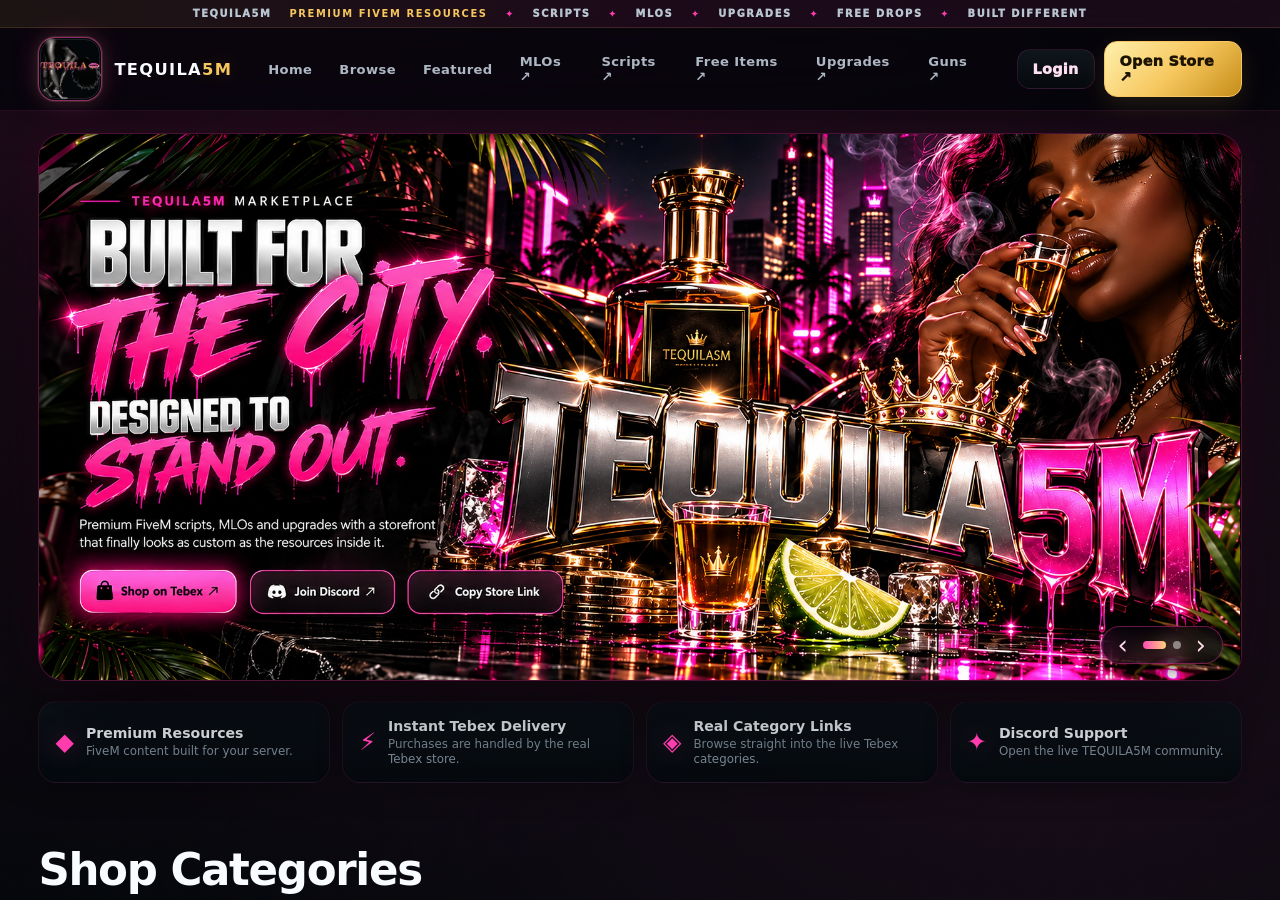
<file: index.html>
<!DOCTYPE html>
<html lang="en">
<head>
<meta charset="UTF-8">
<meta name="viewport" content="width=device-width,initial-scale=1.0,viewport-fit=cover">
<meta name="theme-color" content="#030507">
<title>TEQUILA5M | Premium FiveM Resources</title>
<style>
html,body{margin:0;width:100%;height:100%;overflow:hidden;background:#030507}
#tequilaSite{display:block;width:100%;height:100dvh;border:0;background:#030507}
</style>
</head>
<body>
<iframe id="tequilaSite" src="home.html?v=20261017-original-master" title="TEQUILA5M storefront"></iframe>
<script>
(() => {
  const frame = document.getElementById('tequilaSite');
  const drops = [
    {label:"MULTICHARACTER",title:"Tequila FiveM Multicharacter",video:'rAc7doNLnww',packages:[{label:'View Package',id:'7729280'}]},
    {label:"WHITE WIDOW",title:"White Widow — 2 Locations MLO",video:'b2zPZnqZXOM',packages:[{label:'View Package',id:'7108243'}]},
    {label:"BARBERSHOP",title:"Next Level Barbershop — MLO & Script",video:'QTFm-E0drFo',time:'23s',packages:[{label:'View MLO',id:'7498884'},{label:'View Script',id:'7510586'}]},
    {label:"HOOCHIELAND",title:"Tequila HoochieLand MLO",video:'rKPf3houKrg',time:'29s',packages:[{label:'View Package',id:'7201139'}]},
    {label:"PET SHOP",title:"Tequila NC Dog Pound 704 — Pet Shop MLO",video:'taEsu7iMf2g',packages:[{label:'View Package',id:'7469409'}]},
    {label:"FACE PACK",title:"Tequila Female & Male Face Pack V1",video:'B8mP3AFYn8w',packages:[{label:'View Package',id:'7617452'}]},
    {label:"SMOKE & SPARK",title:"Smoke & Spark — MLO + Script",video:'g46_jcurtKk',packages:[{label:'View Package',id:'7624933'}]},
    {label:"BOUJEE GPS",title:"Tequila Boujee GPS",video:'UqImrRnT3Lc',packages:[{label:'View Package',id:'7689285'}]},
    {label:"CAR BUILDER",title:"Tequila Pull A Part Carbuilder — MLO & Script",video:'lnVvY7aEiNc',packages:[{label:'View Package',id:'7628579'}]},
    {label:"PED SCALE",title:"Tequila FiveM Ped Scale",video:'H4m2jrB6kV8',packages:[{label:'View Package',id:'7666178'}]}
  ];
  const categoryMedia = [
    {id:'mlo',match:'3126694'},
    {id:'scripts',match:'tequila-scripts'},
    {id:'free',match:'tequila-free-shit'},
    {id:'upgrades',match:'add-ons-upgrades'},
    {id:'guns',match:'/guns'}
  ];
  function trailerUrl(drop){return `https://www.youtube.com/watch?v=${drop.video}${drop.time ? `&t=${drop.time}` : ''}`;}
  async function enhanceCategories(doc){
    const cards=[...doc.querySelectorAll('.ticker-card')]; if(!cards.length)return;
    cards.forEach(card=>{
      if(card.querySelector('.ticker-media'))return;
      const config=categoryMedia.find(item=>card.href.includes(item.match)); if(!config)return;
      const media=doc.createElement('div'); media.className='ticker-media'; media.dataset.categoryImage=config.id; media.setAttribute('aria-hidden','true');
      const copy=doc.createElement('div'); copy.className='ticker-copy'; [...card.children].forEach(child=>copy.appendChild(child));
      card.appendChild(media); card.appendChild(copy); card.dataset.categoryId=config.id;
    });
    await Promise.all(categoryMedia.map(async config=>{
      try{
        const response=await fetch(`assets/categories/${config.id}.b64.txt?v=20261017-premium`,{cache:'no-store'}); if(!response.ok)return;
        const base64=(await response.text()).trim();
        doc.querySelectorAll(`[data-category-image="${config.id}"]`).forEach(media=>{media.style.backgroundImage=`url("data:image/jpeg;base64,${base64}")`;media.classList.add('loaded');});
      }catch(error){console.warn('TEQUILA5M category image failed:',config.id,error);}
    }));
  }
  function addPremiumDOM(doc){
    const header=doc.querySelector('.site-header');
    if(header&&!doc.getElementById('tq-premium-strip')){
      const strip=doc.createElement('div'); strip.id='tq-premium-strip'; strip.className='tq-premium-strip';
      strip.innerHTML='<div class="tq-strip-track"><span>TEQUILA5M</span><b>PREMIUM FIVEM RESOURCES</b><i>✦</i><span>SCRIPTS</span><i>✦</i><span>MLOS</span><i>✦</i><span>UPGRADES</span><i>✦</i><span>FREE DROPS</span><i>✦</i><span>BUILT DIFFERENT</span></div>';
      header.prepend(strip);
    }
    const browseHead=doc.querySelector('#browse .section-head');
    if(browseHead&&!browseHead.querySelector('.tq-section-kicker')){const kicker=doc.createElement('div');kicker.className='tq-section-kicker';kicker.textContent='TEQUILA COLLECTION';browseHead.querySelector('div')?.prepend(kicker);}
  }
  function inject(){
    const doc=frame.contentDocument; if(!doc||!doc.body)return;
    if(!doc.getElementById('tequila-premium-redesign')){
      const style=doc.createElement('style'); style.id='tequila-premium-redesign'; style.textContent=`
:root{--bg:#030507!important;--bg2:#06090d!important;--panel:#080d12!important;--panel2:#0d141b!important;--gold:#f6c75e!important;--gold2:#9b670c!important;--pink:#ff3cae!important;--text:#f8fbff!important;--muted:#8f9aa8!important;--line:rgba(246,199,94,.20)!important;--line2:rgba(117,226,255,.10)!important;--cyan:#ff3cae;--blue:#ff5fbd;--ice:#ffc6e4}
*{scrollbar-color:rgba(255,60,174,.32) rgba(255,255,255,.02)}
body{background:radial-gradient(circle at 12% 0%,rgba(255,60,174,.13),transparent 26%),radial-gradient(circle at 82% 12%,rgba(255,77,188,.11),transparent 30%),radial-gradient(circle at 50% 68%,rgba(246,199,94,.05),transparent 34%),linear-gradient(180deg,#030507 0%,#05090d 42%,#030507 100%)!important;color:var(--text)!important}
body:before{content:"";position:fixed;inset:0;pointer-events:none;z-index:-1;opacity:.18;background-image:linear-gradient(rgba(255,255,255,.025) 1px,transparent 1px),linear-gradient(90deg,rgba(255,255,255,.025) 1px,transparent 1px);background-size:58px 58px;mask-image:linear-gradient(to bottom,black,transparent 70%)}
.shell{width:min(1560px,94vw)!important}.tq-shot{opacity:.15!important;filter:saturate(.92)!important}.tq-cursor-sparkle{color:var(--cyan)!important;text-shadow:0 0 8px var(--cyan),0 0 22px rgba(255,60,174,.55)!important}
.site-header{top:0!important;background:rgba(2,5,8,.76)!important;border-bottom:1px solid rgba(255,60,174,.12)!important;backdrop-filter:blur(26px) saturate(140%)!important;box-shadow:0 12px 40px rgba(0,0,0,.24)!important}.tq-premium-strip{height:28px;border-bottom:1px solid rgba(246,199,94,.14);background:linear-gradient(90deg,rgba(246,199,94,.08),rgba(255,60,174,.08),rgba(255,77,188,.08));overflow:hidden;display:flex;align-items:center}.tq-strip-track{display:flex;align-items:center;gap:18px;white-space:nowrap;margin:auto;font-size:.62rem;font-weight:950;letter-spacing:.16em;color:#b9c6d2;text-transform:uppercase}.tq-strip-track b{color:var(--gold)}.tq-strip-track i{font-style:normal;color:var(--cyan);font-size:.55rem}.header-inner{min-height:82px!important;gap:24px!important}.brand{gap:12px!important;letter-spacing:.08em!important;font-size:1.02rem!important}.brand-mark{width:64px!important;height:64px!important;border-radius:17px!important;background:#04070a url("assets/tequila-logo.webp?v=20261017-logo") center/cover no-repeat!important;color:transparent!important;font-size:0!important;border:1px solid rgba(255,77,188,.55)!important;box-shadow:0 0 0 1px rgba(246,199,94,.12),0 0 28px rgba(255,77,188,.18),0 0 18px rgba(246,199,94,.10)!important;position:relative;overflow:hidden;flex:0 0 64px!important}.brand-mark:after{content:"";position:absolute;inset:1px;border:1px solid rgba(255,255,255,.10);border-radius:15px;pointer-events:none}.brand span{color:var(--gold)!important;text-shadow:0 0 18px rgba(246,199,94,.18)}.nav{gap:3px!important}.nav a,.nav button{color:#aeb8c4!important;padding:11px 12px!important;font-size:.82rem!important;letter-spacing:.03em!important}.nav a:hover,.nav button:hover{background:rgba(255,60,174,.07)!important;color:#fff0f8!important;box-shadow:inset 0 0 0 1px rgba(255,60,174,.10)}
.pill{border-radius:13px!important;font-weight:950!important;letter-spacing:.02em!important;transition:.2s ease!important}.pill.dark{background:linear-gradient(180deg,rgba(15,22,29,.96),rgba(6,10,14,.96))!important;border-color:rgba(255,60,174,.14)!important;color:#ffe0f0!important}.pill.dark:hover{border-color:rgba(255,60,174,.42)!important;box-shadow:0 0 24px rgba(255,60,174,.10)!important;transform:translateY(-2px)}.pill.gold{background:linear-gradient(135deg,#fff0ad,#f6c75e 52%,#c68d19)!important;color:#1c1300!important;border-color:#f6c75e!important;box-shadow:0 8px 24px rgba(246,199,94,.12)!important}.pill.gold:hover{transform:translateY(-2px)!important;box-shadow:0 12px 30px rgba(246,199,94,.22)!important}
.hero{padding:30px 0 18px!important}.hero-image-wrap{min-height:clamp(420px,57vw,680px)!important;border-radius:30px!important;border:1px solid rgba(255,60,174,.22)!important;background:#05090d!important;box-shadow:0 34px 100px rgba(0,0,0,.62),0 0 0 1px rgba(255,255,255,.025) inset,0 0 70px rgba(255,60,174,.06)!important;isolation:isolate}.hero-image-wrap:before{content:"";position:absolute;inset:0;z-index:2;pointer-events:none;background:linear-gradient(90deg,rgba(2,5,8,.94) 0%,rgba(2,5,8,.72) 30%,rgba(2,5,8,.20) 61%,rgba(2,5,8,.42) 100%),linear-gradient(180deg,rgba(2,5,8,.08),rgba(2,5,8,.12) 55%,rgba(2,5,8,.82))}.hero-image-wrap:after{content:"";position:absolute;inset:0;z-index:3;pointer-events:none;border-radius:inherit;box-shadow:inset 0 0 0 1px rgba(255,255,255,.035),inset 0 -80px 120px rgba(0,0,0,.44)}.hero-image{position:absolute!important;inset:0!important;width:100%!important;height:100%!important;object-fit:cover!important;filter:saturate(.88) contrast(1.08) brightness(.72)!important;transform:scale(1.01)}.hero-shade{display:none!important}.tq-hero-overlay{position:absolute;z-index:4;left:clamp(26px,4vw,70px);bottom:clamp(30px,5vw,72px);max-width:720px;padding-right:20px}.tq-hero-kicker{display:flex;align-items:center;gap:9px;color:#ffc3e2;font-size:.68rem;font-weight:1000;letter-spacing:.18em;margin-bottom:15px}.tq-hero-kicker span{width:28px;height:1px;background:var(--cyan);box-shadow:0 0 14px var(--cyan)}.tq-hero-overlay h1{margin:0;color:#fff;font-size:clamp(2.4rem,5.2vw,5.6rem);line-height:.96;letter-spacing:-.055em;font-weight:1000;text-transform:uppercase;text-shadow:0 14px 40px rgba(0,0,0,.52)}.tq-hero-overlay h1 em{font-style:normal;background:linear-gradient(90deg,#ffd2ea 0%,#ff3cae 48%,#7b91ff 100%);-webkit-background-clip:text;background-clip:text;color:transparent;filter:drop-shadow(0 0 22px rgba(255,60,174,.14))}.tq-hero-overlay p{max-width:650px;margin:19px 0 18px;color:#b4c0ca;font-size:clamp(.88rem,1.2vw,1.05rem);line-height:1.65}.tq-hero-badges{display:flex;gap:8px;flex-wrap:wrap}.tq-hero-badges span{padding:8px 10px;border-radius:999px;border:1px solid rgba(255,60,174,.15);background:rgba(4,9,13,.56);backdrop-filter:blur(12px);color:#ffe0f0;font-size:.68rem;font-weight:900;letter-spacing:.04em}.hero-actions{position:relative;z-index:5;margin-top:14px!important}.hero-actions .pill{min-width:176px!important}
.trust{gap:12px!important;margin:20px 0 6px!important}.trust div{background:linear-gradient(180deg,rgba(12,20,27,.86),rgba(5,10,14,.92))!important;border:1px solid rgba(255,60,174,.10)!important;border-radius:18px!important;min-height:82px!important;box-shadow:0 10px 28px rgba(0,0,0,.22)!important}.trust i{color:var(--cyan)!important;filter:drop-shadow(0 0 12px rgba(255,60,174,.26))}.trust b{color:#f7fbff!important}.trust small{color:#82909d!important}.section{padding:38px 0!important}.section-head{margin-bottom:19px!important}.section-head h2{font-size:clamp(2rem,3.4vw,3rem)!important;color:#f8fbff!important}.section-head p{color:#8593a1!important}.tq-section-kicker,.featured-kicker{display:inline-flex!important;align-items:center!important;padding:6px 9px!important;border-radius:999px!important;background:rgba(255,60,174,.07)!important;border:1px solid rgba(255,60,174,.18)!important;color:#ff86cb!important;font-size:.62rem!important;font-weight:1000!important;letter-spacing:.15em!important}
.category-viewport{padding:8px 0 10px!important;mask-image:linear-gradient(90deg,transparent,#000 5%,#000 95%,transparent)}.category-track{gap:16px!important;animation-duration:34s!important}.ticker-card{width:330px!important;min-height:302px!important;padding:0!important;border-radius:23px!important;background:linear-gradient(180deg,#0b1117,#05090d)!important;border:1px solid rgba(255,60,174,.14)!important;box-shadow:0 16px 40px rgba(0,0,0,.38)!important;overflow:hidden!important;transition:.24s ease!important}.ticker-card:before{display:none!important}.ticker-card:hover{transform:translateY(-8px)!important;border-color:rgba(255,60,174,.50)!important;box-shadow:0 26px 60px rgba(0,0,0,.50),0 0 34px rgba(255,60,174,.10)!important}.ticker-media{height:190px;position:relative;overflow:hidden;background:#071016 center/cover no-repeat;border-bottom:1px solid rgba(255,60,174,.12);filter:saturate(.94) contrast(1.06) brightness(.83);transition:.28s ease}.ticker-media:after{content:"";position:absolute;inset:0;background:linear-gradient(180deg,transparent 42%,rgba(3,7,10,.92))}.ticker-card:hover .ticker-media{filter:saturate(1.08) contrast(1.05) brightness(.96);transform:scale(1.018)}.ticker-copy{padding:17px 18px 19px;background:linear-gradient(180deg,rgba(10,16,22,.98),rgba(5,9,13,.99))}.ticker-copy strong{font-size:1.16rem!important;color:#f7fbff!important}.ticker-copy span{color:#84929f!important}.ticker-copy em{color:var(--gold)!important;font-style:normal!important}
.browser{grid-template-columns:280px 1fr!important;gap:18px!important}.tools{top:122px!important;background:linear-gradient(180deg,rgba(11,18,24,.94),rgba(5,9,13,.96))!important;border:1px solid rgba(255,60,174,.12)!important;border-radius:22px!important;padding:18px!important;box-shadow:0 18px 44px rgba(0,0,0,.26)!important}.search-wrap input{height:48px!important;background:rgba(2,6,9,.72)!important;border-color:rgba(255,60,174,.15)!important;border-radius:13px!important;color:#fff!important}.search-wrap input:focus{border-color:rgba(255,60,174,.48)!important;box-shadow:0 0 0 3px rgba(255,60,174,.07)!important}.filter-btn{border-radius:12px!important;color:#9aa6b2!important}.filter-btn:hover,.filter-btn.active{background:linear-gradient(90deg,rgba(255,60,174,.10),rgba(255,77,188,.06))!important;border-color:rgba(255,60,174,.18)!important;color:#e6fbff!important}.tool-note{background:rgba(2,6,9,.66)!important;border-color:rgba(246,199,94,.13)!important;color:#7f8d99!important}.grid{grid-template-columns:repeat(3,minmax(0,1fr))!important;gap:16px!important}.resource-card{min-height:305px!important;padding:22px!important;border-radius:23px!important;background:linear-gradient(160deg,rgba(12,19,25,.98),rgba(5,9,13,.99))!important;border:1px solid rgba(255,60,174,.12)!important;box-shadow:0 18px 42px rgba(0,0,0,.34),inset 0 1px 0 rgba(255,255,255,.03)!important;animation:none!important}.resource-card:before{content:""!important;position:absolute!important;inset:0!important;width:auto!important;height:auto!important;background:radial-gradient(circle at 88% 8%,rgba(255,60,174,.11),transparent 29%),linear-gradient(120deg,transparent 35%,rgba(255,255,255,.025) 50%,transparent 65%)!important;transform:none!important;animation:none!important}.resource-card:after{height:1px!important;left:22px!important;right:22px!important;bottom:15px!important;background:linear-gradient(90deg,transparent,var(--cyan),var(--gold),transparent)!important;opacity:.45!important}.resource-card:hover,.resource-card:focus-visible{transform:translateY(-8px)!important;border-color:rgba(255,60,174,.48)!important;background:linear-gradient(160deg,rgba(14,24,32,.99),rgba(5,10,15,.99))!important;box-shadow:0 26px 60px rgba(0,0,0,.46),0 0 30px rgba(255,60,174,.08)!important}.category-symbol{width:58px!important;height:58px!important;border-radius:17px!important;background:linear-gradient(145deg,rgba(255,60,174,.16),rgba(255,77,188,.10),rgba(5,9,13,.90))!important;border-color:rgba(255,60,174,.30)!important;color:#ffbee2!important;box-shadow:0 10px 28px rgba(255,60,174,.10)!important}.save-btn{background:rgba(3,7,10,.80)!important;border-color:rgba(255,60,174,.12)!important;color:#7e8a96!important}.save-btn.saved{color:var(--gold)!important;border-color:rgba(246,199,94,.40)!important;background:rgba(246,199,94,.07)!important}.resource-card h3{font-size:1.52rem!important;color:#f8fbff!important}.resource-card p{color:#84919d!important}.tag{background:rgba(2,7,10,.72)!important;border-color:rgba(255,60,174,.10)!important;color:#9fc2c8!important}.preview-btn{background:linear-gradient(180deg,rgba(13,21,28,.96),rgba(6,10,14,.96))!important;border-color:rgba(255,60,174,.16)!important;color:#ffe0f0!important}.preview-btn:hover{border-color:rgba(255,60,174,.48)!important;background:rgba(255,60,174,.08)!important}
.featured-drops{position:relative;isolation:isolate}.featured-drops:before{content:"";position:absolute;inset:0 -5vw;pointer-events:none;z-index:-1;background:radial-gradient(circle at 18% 40%,rgba(255,60,174,.08),transparent 30%),radial-gradient(circle at 82% 55%,rgba(246,199,94,.05),transparent 30%)}.featured-title-row{display:flex;align-items:center;gap:10px;flex-wrap:wrap}.featured-count{color:#73818e;font-size:.75rem;font-weight:850}.featured-rail{display:flex;gap:16px;overflow-x:auto;scroll-snap-type:x mandatory;padding:5px 3px 19px;scrollbar-width:thin;scrollbar-color:rgba(255,60,174,.38) transparent}.featured-drop-card{flex:0 0 min(410px,87vw);scroll-snap-align:start;overflow:hidden;border:1px solid rgba(255,60,174,.13);border-radius:24px;background:linear-gradient(180deg,rgba(11,18,24,.98),rgba(5,9,13,.98));box-shadow:0 18px 48px rgba(0,0,0,.38);transition:.24s ease}.featured-drop-card:hover{transform:translateY(-7px);border-color:rgba(255,60,174,.48);box-shadow:0 28px 68px rgba(0,0,0,.50),0 0 34px rgba(255,60,174,.08)}.featured-media{display:block;position:relative;overflow:hidden;background:#05090d}.featured-media img{display:block;width:100%;aspect-ratio:16/9;object-fit:cover;filter:saturate(.88) contrast(1.05) brightness(.82);transition:.28s ease}.featured-drop-card:hover .featured-media img{transform:scale(1.035);filter:saturate(1.05) contrast(1.05) brightness(.94)}.featured-media:after{content:"";position:absolute;inset:0;background:linear-gradient(180deg,transparent 38%,rgba(3,7,10,.92))}.featured-badge{position:absolute;left:14px;top:14px;z-index:2;padding:7px 9px;border-radius:999px;background:rgba(3,7,10,.78);border:1px solid rgba(246,199,94,.38);color:#ffe7a1;font-size:.62rem;font-weight:1000;letter-spacing:.12em}.featured-play{position:absolute;left:50%;top:50%;z-index:2;transform:translate(-50%,-50%);width:60px;height:60px;border-radius:50%;display:grid;place-items:center;background:linear-gradient(135deg,#ffd7ed,#ff3cae);color:#00212a;font-size:1.15rem;box-shadow:0 0 0 9px rgba(255,60,174,.10),0 14px 38px rgba(0,0,0,.44)}.featured-copy{padding:19px}.featured-copy small{display:block;color:#ff78c4;font-weight:1000;letter-spacing:.13em;font-size:.61rem;margin-bottom:7px}.featured-copy h3{margin:0 0 6px;font-size:1.28rem}.featured-copy p{margin:0 0 12px;color:#82909c;font-size:.83rem;line-height:1.55}.featured-packages{display:flex;gap:6px;flex-wrap:wrap;margin-bottom:13px}.featured-package{padding:5px 8px;border-radius:999px;background:#04080b;border:1px solid rgba(255,60,174,.10);color:#a6bcc1;font-size:.64rem;font-weight:900}.featured-actions{display:flex;gap:7px;flex-wrap:wrap}.featured-actions .pill{flex:1;min-width:125px}.featured-watch{background:linear-gradient(180deg,#0d161c,#070b0f)!important;border-color:rgba(255,60,174,.18)!important;color:#e4fbff!important}.featured-full-link{white-space:nowrap}
.package-modal-backdrop{background:rgba(0,0,0,.72)!important;backdrop-filter:blur(10px)!important}.package-modal{background:linear-gradient(180deg,#0c141b,#05090d)!important;border:1px solid rgba(255,60,174,.22)!important;box-shadow:0 40px 120px rgba(0,0,0,.66),0 0 60px rgba(255,60,174,.08)!important}.package-modal-symbol{background:linear-gradient(145deg,rgba(255,60,174,.18),rgba(255,77,188,.10))!important;border-color:rgba(255,60,174,.28)!important;color:#ffd2ea!important}.toast{background:#071016!important;border-color:rgba(255,60,174,.24)!important;color:#dcfbff!important;box-shadow:0 14px 40px rgba(0,0,0,.45),0 0 20px rgba(255,60,174,.08)!important}footer{border-top-color:rgba(255,60,174,.10)!important;background:rgba(3,7,10,.78)!important}#backTop{background:linear-gradient(145deg,#0d171f,#061016)!important;border-color:rgba(255,60,174,.22)!important;color:#c8faff!important;box-shadow:0 12px 28px rgba(0,0,0,.38)!important}
@media(max-width:1100px){.grid{grid-template-columns:repeat(2,minmax(0,1fr))!important}.browser{grid-template-columns:230px 1fr!important}.nav{gap:0!important}.nav a{padding:10px 8px!important;font-size:.76rem!important}}
@media(max-width:860px){.login-link{display:none!important}.browser{grid-template-columns:1fr!important}.tools{position:relative!important;top:auto!important}.filter-stack{grid-template-columns:repeat(2,1fr)!important}.tq-strip-track{justify-content:flex-start;padding-left:14px}.hero-image-wrap{min-height:560px!important}.tq-hero-overlay{left:24px;right:24px;bottom:32px}.tq-hero-overlay h1{font-size:clamp(2.4rem,10vw,4.4rem)}.trust{grid-template-columns:repeat(2,1fr)!important}}
@media(max-width:680px){.shell{width:min(94vw,620px)!important}.header-inner{min-height:70px!important}.brand strong{display:none}.brand-mark{width:54px!important;height:54px!important;flex-basis:54px!important}.store-link{padding:10px 11px!important;font-size:.76rem!important}.hero{padding-top:16px!important}.hero-image-wrap{min-height:520px!important;border-radius:22px!important}.tq-hero-overlay{left:20px;right:20px;bottom:24px}.tq-hero-overlay p{font-size:.82rem}.tq-hero-badges span{font-size:.61rem}.hero-actions{gap:7px!important}.hero-actions .pill{min-width:0!important;flex:1}.trust{grid-template-columns:1fr 1fr!important}.trust div{padding:12px!important;min-height:76px!important}.section{padding:30px 0!important}.section-head{align-items:flex-start!important;flex-direction:column!important}.ticker-card{width:282px!important;min-height:266px!important}.ticker-media{height:164px}.grid{grid-template-columns:1fr!important}.filter-stack{grid-template-columns:1fr 1fr!important}.featured-drop-card{flex-basis:88vw}.featured-actions{flex-direction:column}.featured-actions .pill{width:100%}.tq-premium-strip{height:25px}.tq-strip-track{font-size:.56rem;gap:12px}}
@media(prefers-reduced-motion:reduce){.ticker-card,.ticker-media,.resource-card,.featured-drop-card,.featured-media img,.pill{transition:none!important}}
      `; doc.head.appendChild(style);
      if(!doc.getElementById('tq-exact-hero-0937')){
        const exactHeroStyle=doc.createElement('style');
        exactHeroStyle.id='tq-exact-hero-0937';
        exactHeroStyle.textContent=`
.hero{padding-top:22px!important}
.hero-image-wrap{aspect-ratio:1837/837!important;min-height:0!important;height:auto!important;background:#030305!important;border-radius:26px!important;overflow:hidden!important;border:1px solid rgba(255,60,174,.30)!important;box-shadow:0 28px 90px rgba(0,0,0,.62),0 0 42px rgba(255,60,174,.09)!important}
.hero-image-wrap:before,.hero-image-wrap:after{display:none!important}
.hero-image{position:absolute!important;inset:0!important;width:100%!important;height:100%!important;object-fit:cover!important;object-position:center!important;filter:none!important;transform:none!important;opacity:1!important}
.hero-shade,#tq-hero-overlay,.hero-actions{display:none!important}
.tq-shot{display:none!important}
.tq-exact-hotspots{position:absolute;inset:0;z-index:7;pointer-events:none}
.tq-exact-hotspot{position:absolute;top:78.6%;height:9.2%;pointer-events:auto;background:transparent!important;border:0!important;color:transparent!important;font-size:0!important;cursor:pointer;border-radius:16px}
.tq-exact-shop{left:3.25%;width:13.35%}
.tq-exact-discord{left:17.55%;width:12.1%}
.tq-exact-copy{left:30.55%;width:13.05%}
@media(max-width:680px){
  .hero{padding-top:14px!important}
  .hero-image-wrap{border-radius:18px!important;aspect-ratio:1837/837!important}
  .tq-exact-hotspots{display:none!important}
  .hero-actions{display:flex!important;justify-content:stretch!important;gap:9px!important;margin:11px 0 0!important}
  .hero-actions .pill{min-width:0!important;flex:1 1 130px!important;font-size:.8rem!important;padding:11px 8px!important;border-color:rgba(255,60,174,.35)!important}
  .hero-actions .pill.gold{background:linear-gradient(125deg,#ff8cdb,#fa2b9f)!important;color:#130513!important;border-color:#ff65c7!important}
}
.hero-image{image-rendering:auto!important;filter:none!important;backface-visibility:hidden!important}
.tq-exact-hotspot:hover,.tq-exact-hotspot:focus-visible{outline:2px solid #ffe0f4!important;outline-offset:1px!important;border:1px solid #ff3cae!important;box-shadow:0 0 20px rgba(255,60,174,.32)!important}

`;
        doc.head.appendChild(exactHeroStyle);
      }
    }
    addPremiumDOM(doc); enhanceCategories(doc);
    if(!doc.getElementById('featured')){
      const section=doc.createElement('section'); section.id='featured'; section.className='section shell featured-drops'; section.setAttribute('aria-labelledby','featuredHeading');
      section.innerHTML=`<div class="section-head"><div><div class="featured-title-row"><span class="featured-kicker">✦ FEATURED TEQUILA DROPS</span><span class="featured-count">10 trailers • 11 matched packages</span></div><h2 id="featuredHeading" style="margin-top:10px">Watch it. Want it. Grab it.</h2><p>Real TEQUILA5M trailers linked straight to the matching Tebex package.</p></div><a class="pill dark featured-full-link" href="featured-drops.html">Open Full Showcase →</a></div><div class="featured-rail" aria-label="Featured TEQUILA5M drops">${drops.map((drop,index)=>{const video=trailerUrl(drop);const pkgTags=drop.packages.map(p=>`<span class="featured-package">${p.label.replace('View ','')} #${p.id}</span>`).join('');const pkgButtons=drop.packages.map(p=>`<a class="pill gold" href="https://tequila.tebex.io/package/${p.id}" target="_blank" rel="noopener">${p.label} ↗</a>`).join('');const title=drop.title;const descriptions = ["Premium TEQUILA character creation and multicharacter resource.","The White Widow FiveM MLO featuring two locations.","Next Level Barbershop MLO and accompanying script.","The Tequila HoochieLand FiveM MLO.","FiveM pet shop and dog pound MLO.","Face pack V1 for male and female FiveM characters.","Smoke & Spark FiveM MLO and script package.","Tequila Boujee GPS resource for FiveM.","Pull A Part carbuilder MLO and script for FiveM.","TEQUILA FiveM ped-scale customization resource."];const copy=descriptions[index];const watchText=drop.time?`▶ Watch @ ${drop.time}`:'▶ Watch Trailer';return `<article class="featured-drop-card"><a class="featured-media" href="${video}" target="_blank" rel="noopener" aria-label="Watch ${title} trailer"><img src="https://i.ytimg.com/vi/${drop.video}/hqdefault.jpg" alt="TEQUILA5M ${title} trailer thumbnail" loading="lazy"><span class="featured-badge">${drop.label}</span><span class="featured-play">▶</span></a><div class="featured-copy"><small>TEQUILA5M FEATURED</small><h3>${title}</h3><p>${copy}</p><div class="featured-packages">${pkgTags}</div><div class="featured-actions"><a class="pill dark featured-watch" href="${video}" target="_blank" rel="noopener">${watchText}</a>${pkgButtons}</div></div></article>`;}).join('')}</div>`;
      const browse=doc.getElementById('browse'); if(browse&&browse.parentNode)browse.parentNode.insertBefore(section,browse);else doc.querySelector('main')?.appendChild(section);
    }
    const nav=doc.getElementById('nav');
    if(nav&&!doc.getElementById('featuredNavLink')){const link=doc.createElement('a');link.id='featuredNavLink';link.href='#featured';link.textContent='Featured';const browseLink=[...nav.querySelectorAll('a')].find(a=>a.getAttribute('href')==='#browse');if(browseLink)browseLink.insertAdjacentElement('afterend',link);else nav.prepend(link);link.addEventListener('click',()=>{nav.classList.remove('open');const menuBtn=doc.getElementById('menuBtn');if(menuBtn){menuBtn.setAttribute('aria-expanded','false');menuBtn.textContent='☰';}});}
  }
  frame.addEventListener('load',inject);
})();
</script>
</body>
</html>
</file>
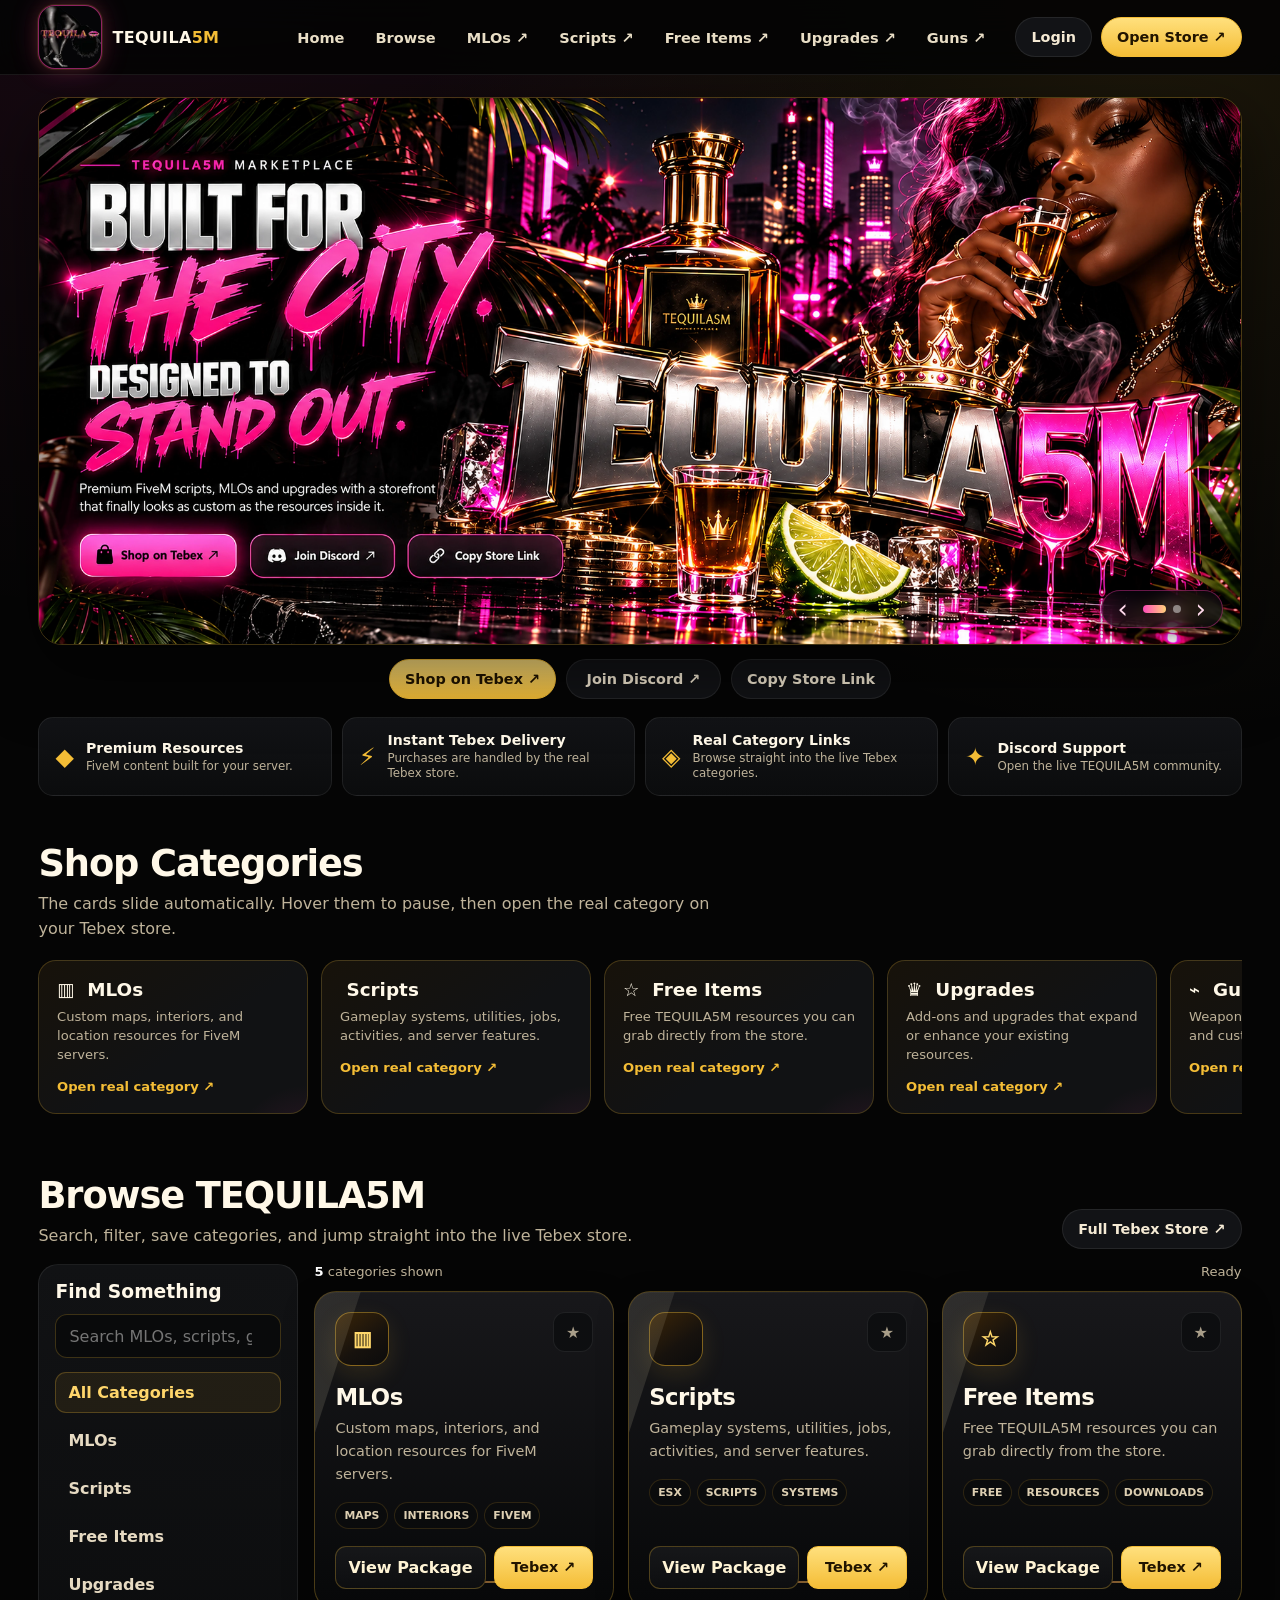
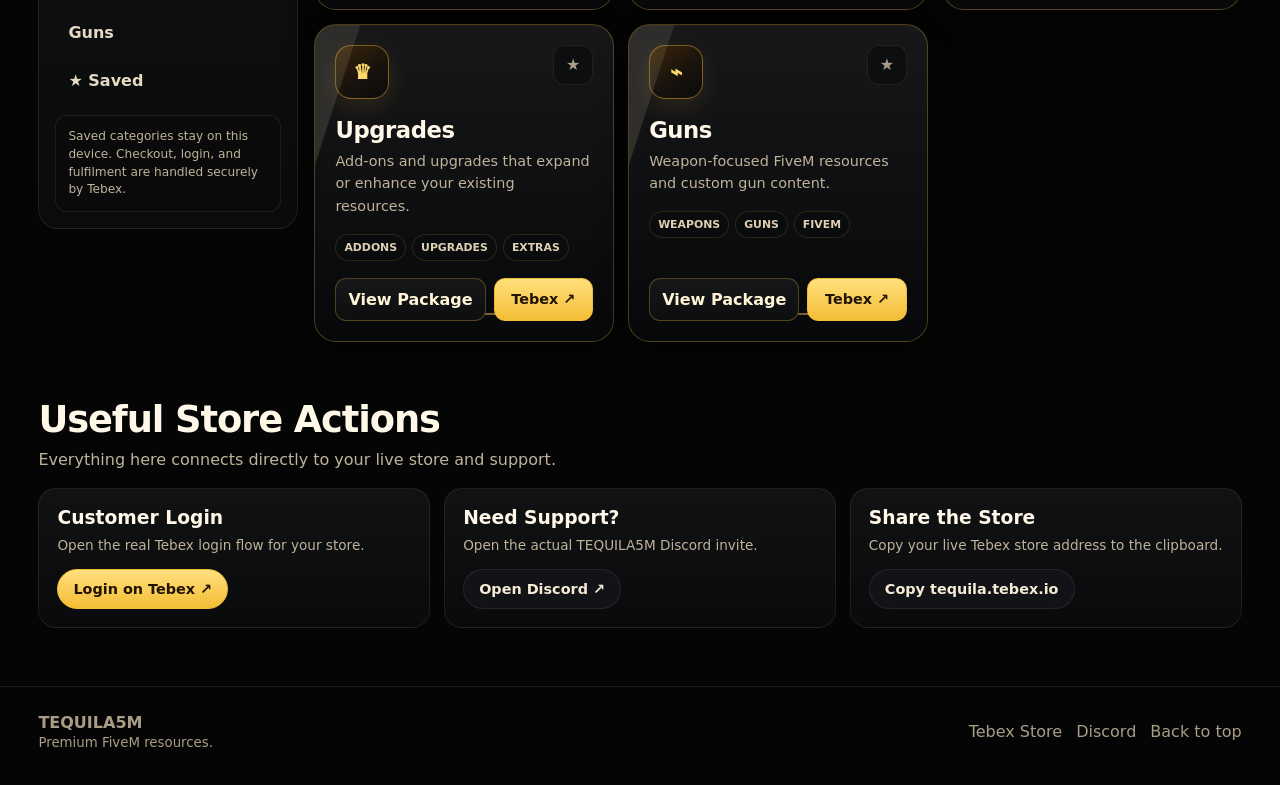
<file: home.html>
<!DOCTYPE html>
<html lang="en">
<head>
<meta charset="UTF-8">
<meta name="viewport" content="width=device-width, initial-scale=1.0">
<meta name="theme-color" content="#070707">
<title>TEQUILA5M | Premium FiveM Resources</title>
<style>
:root{
  --bg:#050505;--bg2:#090909;--panel:#0f1012;--panel2:#151619;
  --gold:#f4bd36;--gold2:#a56d08;--pink:#ff3cae;--text:#fff8e8;--muted:#bfb39a;
  --line:rgba(244,189,54,.22);--line2:rgba(255,255,255,.08);--radius:20px;
}
*{box-sizing:border-box}
html{scroll-behavior:smooth}
body{margin:0;background:radial-gradient(circle at 10% -10%,rgba(255,60,174,.10),transparent 30%),radial-gradient(circle at 90% 0,rgba(244,189,54,.10),transparent 28%),#050505;color:var(--text);font-family:Inter,ui-sans-serif,system-ui,-apple-system,BlinkMacSystemFont,"Segoe UI",sans-serif;min-height:100vh}
a{color:inherit;text-decoration:none}
button,input{font:inherit}
button{cursor:pointer}
button:focus-visible,a:focus-visible,input:focus-visible{outline:2px solid var(--gold);outline-offset:3px}
.shell{width:min(1500px,94vw);margin:auto}
.effects{position:fixed;inset:0;pointer-events:none;z-index:100;overflow:hidden}
/* TEQUILA5M effects v3: visible tequila rain + pink cursor sparkle/trail. */
.tq-shot-stream{
  position:fixed;inset:0;overflow:hidden;pointer-events:none;
  z-index:70;
}
.tq-shot{
  position:absolute;top:-16vh;left:0;display:block;
  width:22px;height:30px;opacity:0;pointer-events:none;user-select:none;
  border:2px solid rgba(255,255,255,.78);
  border-top-width:3px;border-radius:3px 3px 7px 7px;
  background:
    linear-gradient(to top,rgba(244,189,54,.96) 0 48%,rgba(255,212,92,.78) 48% 57%,rgba(255,255,255,.08) 57% 100%);
  box-shadow:
    inset 0 0 0 1px rgba(255,255,255,.12),
    0 0 8px rgba(244,189,54,.48),
    0 0 14px rgba(255,60,174,.22);
  transform-origin:center;
  animation:tqShotFall var(--duration,12s) linear var(--delay,0s) infinite;
  will-change:transform,opacity;
}
.tq-shot::before{
  content:"";
  position:absolute;left:2px;right:2px;top:3px;height:2px;
  background:rgba(255,255,255,.7);border-radius:999px;
}
.tq-shot::after{
  content:"✦";
  position:absolute;right:-9px;top:-10px;
  color:#ff4dbc;font-size:12px;font-weight:900;
  text-shadow:0 0 5px #ff4dbc,0 0 10px rgba(255,77,188,.9);
}
@keyframes tqShotFall{
  0%{transform:translate3d(0,-16vh,0) rotate(var(--r0,-8deg)) scale(var(--scale,.95));opacity:0}
  7%{opacity:.72}
  88%{opacity:.68}
  100%{transform:translate3d(var(--drift,0px),118vh,0) rotate(var(--r1,135deg)) scale(var(--scale,.95));opacity:0}
}
.tq-cursor-sparkle{
  position:fixed;left:0;top:0;
  transform:translate(-50%,-50%);
  pointer-events:none;
  z-index:2147483647;
  font-weight:900;
  color:#ff4dbc;
  text-shadow:
    0 0 6px rgba(255,77,188,.95),
    0 0 16px rgba(255,77,188,.55),
    0 0 24px rgba(255,185,232,.45);
  mix-blend-mode:screen;
  animation:tqSparklePreview .72s ease-out forwards;
  will-change:transform,opacity;
}
@keyframes tqSparklePreview{
  0%{
    opacity:1;
    transform:translate(-50%,-50%) scale(.45) rotate(0deg);
  }
  100%{
    opacity:0;
    transform:translate(
      calc(-50% + var(--x,0px)),
      calc(-50% + var(--y,-22px))
    ) scale(1.45) rotate(85deg);
  }
}
.site-header{position:sticky;top:0;z-index:80;background:rgba(4,4,4,.88);backdrop-filter:blur(18px);border-bottom:1px solid var(--line2)}
.header-inner{min-height:74px;display:flex;align-items:center;gap:18px}
.brand{display:flex;align-items:center;gap:10px;font-weight:1000;letter-spacing:.02em;white-space:nowrap}
.brand-mark{width:64px;height:64px;border-radius:17px;display:block;overflow:hidden;background:#050507;border:1px solid rgba(255,60,174,.55);box-shadow:0 0 0 1px rgba(244,189,54,.12),0 0 28px rgba(255,60,174,.22),0 0 16px rgba(244,189,54,.10);flex:0 0 64px}.brand-mark img{width:100%;height:100%;display:block;object-fit:cover;object-position:center}
.brand span{color:var(--gold)}
.nav{margin-left:auto;display:flex;gap:7px;align-items:center}
.nav a,.nav button{border:0;background:transparent;color:#e9dec6;padding:10px 12px;border-radius:11px;font-weight:800;font-size:.91rem}
.nav a:hover,.nav button:hover{background:rgba(244,189,54,.08);color:#ffd76c}
.header-actions{display:flex;align-items:center;gap:9px}
.pill{display:inline-flex;align-items:center;justify-content:center;gap:8px;border-radius:999px;padding:11px 15px;border:1px solid var(--line2);font-weight:900;font-size:.9rem}
.pill.dark{background:#121316;color:#f5ead4}
.pill.gold{background:linear-gradient(#ffe07d,#f4bd36);color:#211400;border-color:#f4bd36}
.menu-btn{display:none;border:1px solid var(--line2);background:#121316;color:#fff;width:44px;height:44px;border-radius:12px}
.hero{padding:22px 0 14px}
.hero-image-wrap{position:relative;overflow:hidden;border-radius:24px;border:1px solid rgba(244,189,54,.25);box-shadow:0 25px 70px rgba(0,0,0,.55)}
.hero-image{display:block;width:100%;height:auto;min-height:210px;object-fit:cover;background:#100b08}
.hero-shade{position:absolute;inset:0;background:linear-gradient(90deg,rgba(0,0,0,.10),transparent 45%,rgba(0,0,0,.12));pointer-events:none}
.hero-actions{display:flex;gap:10px;justify-content:center;flex-wrap:wrap;margin-top:14px}
.hero-actions .pill{min-width:155px}
.trust{display:grid;grid-template-columns:repeat(4,1fr);gap:10px;margin:18px 0 4px}
.trust div{background:linear-gradient(180deg,#121316,#0b0c0d);border:1px solid var(--line2);border-radius:15px;padding:14px 16px;display:flex;gap:12px;align-items:center;min-height:74px}
.trust b{display:block;font-size:.88rem}.trust small{display:block;color:var(--muted);margin-top:3px;font-size:.74rem;line-height:1.25}
.trust i{font-style:normal;font-size:1.5rem;color:var(--gold)}
.section{padding:28px 0}
.section-head{display:flex;justify-content:space-between;gap:18px;align-items:end;margin-bottom:15px}
.section-head h2{margin:0;font-size:clamp(1.6rem,3vw,2.3rem);letter-spacing:-.03em}.section-head p{margin:7px 0 0;color:var(--muted);max-width:700px;line-height:1.55}
.category-viewport{overflow:hidden;padding:4px 0}
.category-track{display:flex;gap:13px;width:max-content;animation:ticker 25s linear infinite;will-change:transform}.category-track:hover,.category-track:focus-within{animation-play-state:paused}
@keyframes ticker{to{transform:translateX(-50%)}}
.ticker-card{width:270px;min-height:132px;flex:0 0 auto;background:linear-gradient(145deg,#17120a,#111214 56%);border:1px solid var(--line);border-radius:18px;padding:18px;position:relative;overflow:hidden;transition:.2s ease}.ticker-card:hover{transform:translateY(-3px);border-color:rgba(244,189,54,.58)}
.ticker-card:before{content:"";position:absolute;inset:auto -30% -85% auto;width:160px;height:160px;border-radius:50%;background:radial-gradient(circle,rgba(255,60,174,.14),transparent 68%)}
.ticker-card strong{display:block;font-size:1.15rem}.ticker-card span{display:block;color:var(--muted);font-size:.82rem;line-height:1.45;margin:7px 0 12px}.ticker-card em{font-style:normal;color:var(--gold);font-weight:900;font-size:.82rem}
.browser{display:grid;grid-template-columns:260px 1fr;gap:16px}
.tools{background:linear-gradient(180deg,#111214,#0a0b0c);border:1px solid var(--line2);border-radius:20px;padding:16px;height:max-content;position:sticky;top:92px}
.tools h3{margin:0 0 12px}.search-wrap{position:relative;margin-bottom:14px}.search-wrap input{width:100%;height:44px;border-radius:12px;border:1px solid rgba(244,189,54,.22);background:#090a0b;color:#fff;padding:0 13px}.filter-stack{display:grid;gap:7px}.filter-btn{width:100%;text-align:left;border:1px solid transparent;background:transparent;color:#e6dac2;border-radius:11px;padding:10px 12px;font-weight:800}.filter-btn:hover,.filter-btn.active{background:rgba(244,189,54,.08);border-color:rgba(244,189,54,.25);color:#ffd66b}.tool-note{margin-top:14px;padding:12px;border-radius:12px;background:#0a0a0b;border:1px solid var(--line2);color:var(--muted);font-size:.76rem;line-height:1.45}
.results-meta{display:flex;justify-content:space-between;gap:12px;align-items:center;margin-bottom:12px;color:var(--muted);font-size:.82rem}.results-meta b{color:#fff}
.grid{display:grid;grid-template-columns:repeat(3,minmax(0,1fr));gap:14px}
.resource-card{background:linear-gradient(180deg,rgba(24,24,27,.98),rgba(7,8,9,.98));border:1px solid rgba(244,189,54,.28);border-radius:22px;padding:20px;min-height:275px;display:flex;flex-direction:column;position:relative;overflow:hidden;cursor:pointer;box-shadow:0 12px 30px rgba(0,0,0,.42),inset 0 1px 0 rgba(255,255,255,.035);transition:transform .22s ease,box-shadow .22s ease,border-color .22s ease,background .22s ease;animation:breatheGlow 3.2s ease-in-out infinite;}
.resource-card::before{content:"";position:absolute;top:-130%;left:-45%;width:42%;height:360%;background:linear-gradient(180deg,rgba(255,255,255,0),rgba(255,244,207,.14),rgba(255,255,255,0));transform:rotate(18deg);animation:shimmerSweep 4.8s linear infinite;pointer-events:none;}
.resource-card:hover,.resource-card:focus-visible{transform:translateY(-7px) scale(1.018);border-color:rgba(243,191,59,.85);background:linear-gradient(180deg,rgba(30,29,27,.98),rgba(9,9,10,.98));box-shadow:0 0 0 2px rgba(243,191,59,.18) inset,0 0 22px rgba(243,191,59,.18);}
.resource-card::after{content:"";position:absolute;inset:auto 10% 8% 10%;height:2px;background:linear-gradient(90deg,transparent,rgba(255,77,188,.85),rgba(243,191,59,.95),transparent);opacity:.55;animation:pulseLine 2.4s ease-in-out infinite;pointer-events:none;}
.resource-card:hover:after{animation-duration:1.7s}
.card-top{display:flex;justify-content:space-between;gap:10px;align-items:flex-start}.category-symbol{width:54px;height:54px;border-radius:16px;display:grid;place-items:center;background:linear-gradient(145deg,#3a2508,#17120d 58%,#0b0b0c);border:1px solid rgba(244,189,54,.44);color:#ffd86b;font-size:1.28rem;font-weight:1000;box-shadow:0 8px 24px rgba(244,189,54,.12)}.save-btn{width:40px;height:40px;border-radius:12px;border:1px solid var(--line2);background:#0d0e10;color:#a99e89;font-size:1rem;position:relative;z-index:3}.save-btn.saved{color:#ffd563;border-color:rgba(244,189,54,.45);background:rgba(244,189,54,.08)}
@keyframes shimmerSweep{
  0%{transform:translateX(-220%) rotate(18deg);opacity:0;}
  10%{opacity:1;}
  50%{opacity:1;}
  100%{transform:translateX(470%) rotate(18deg);opacity:0;}
}
@keyframes breatheGlow{
  0%,100%{box-shadow:0 0 0 rgba(243,191,59,0),0 0 0 rgba(255,77,188,0);}
  50%{box-shadow:0 0 24px rgba(243,191,59,.11),0 0 16px rgba(255,77,188,.09);}
}
@keyframes pulseLine{
  0%,100%{opacity:.25;transform:scaleX(.88);}
  50%{opacity:.9;transform:scaleX(1);}
}
.resource-card h3{font-size:1.42rem;margin:18px 0 7px;letter-spacing:-.02em;position:relative;z-index:2}.resource-card p{color:var(--muted);line-height:1.58;font-size:.9rem;margin:0 0 16px;position:relative;z-index:2}.tags{display:flex;gap:6px;flex-wrap:wrap;margin-bottom:17px;position:relative;z-index:2}.tag{font-size:.68rem;font-weight:900;padding:6px 8px;border-radius:999px;background:#0a0b0c;border:1px solid rgba(244,189,54,.15);color:#ddcfb2}.card-actions{display:flex;gap:8px;margin-top:auto;position:relative;z-index:3}.card-actions .pill{flex:1;width:100%;border-radius:11px;padding:11px 12px}.preview-btn{border:1px solid rgba(244,189,54,.28);background:linear-gradient(180deg,#161719,#0d0e10);color:#fff4d5;border-radius:11px;padding:11px 12px;font-weight:900}.preview-btn:hover{border-color:rgba(244,189,54,.6);background:rgba(244,189,54,.08)}.copy-btn{border:1px solid var(--line2);background:#101114;color:#eee;border-radius:11px;padding:10px 12px;font-weight:850}
.package-modal-backdrop{position:fixed;inset:0;background:rgba(0,0,0,.74);backdrop-filter:blur(8px);z-index:190;opacity:0;pointer-events:none;transition:.18s ease}.package-modal-backdrop.show{opacity:1;pointer-events:auto}
.package-modal{position:fixed;left:50%;top:50%;z-index:200;width:min(560px,92vw);transform:translate(-50%,-46%) scale(.96);opacity:0;pointer-events:none;background:linear-gradient(180deg,#17181b,#090a0b);border:1px solid rgba(244,189,54,.52);border-radius:24px;box-shadow:0 34px 110px rgba(0,0,0,.72),0 0 36px rgba(244,189,54,.13),0 0 52px rgba(255,60,174,.09);transition:.2s ease;overflow:hidden}
.package-modal.show{opacity:1;pointer-events:auto;transform:translate(-50%,-50%) scale(1)}
.package-modal:before{content:"";position:absolute;right:-80px;top:-90px;width:230px;height:230px;border-radius:50%;background:radial-gradient(circle,rgba(255,60,174,.24),rgba(244,189,54,.06) 42%,transparent 70%);pointer-events:none}
.package-modal-head{display:flex;align-items:center;justify-content:space-between;gap:12px;padding:18px 20px;border-bottom:1px solid rgba(255,255,255,.07)}.package-modal-head strong{font-size:.78rem;letter-spacing:.14em;color:var(--gold)}.package-close{width:38px;height:38px;border-radius:11px;border:1px solid var(--line2);background:#0d0e10;color:#fff;font-size:1.1rem}
.package-modal-body{padding:24px;position:relative}.package-modal-symbol{width:62px;height:62px;border-radius:18px;display:grid;place-items:center;background:linear-gradient(145deg,#3c2708,#14110d 58%,#0a0a0b);border:1px solid rgba(244,189,54,.46);color:#ffd86b;font-size:1.4rem;font-weight:1000;box-shadow:0 12px 30px rgba(244,189,54,.12)}.package-modal h2{font-size:2rem;line-height:1;margin:18px 0 10px;letter-spacing:-.04em}.package-modal p{color:var(--muted);line-height:1.65;margin:0 0 18px}.package-modal-tags{display:flex;gap:7px;flex-wrap:wrap;margin-bottom:22px}.package-modal-actions{display:grid;grid-template-columns:1fr auto;gap:9px}.package-modal-actions .pill{border-radius:12px}.package-modal-actions button{border-radius:12px}
@media(max-width:560px){.package-modal-actions{grid-template-columns:1fr}.package-modal h2{font-size:1.65rem}}
.empty{display:none;padding:30px;text-align:center;border:1px dashed rgba(244,189,54,.30);border-radius:18px;color:var(--muted)}
.quick-actions{display:grid;grid-template-columns:repeat(3,1fr);gap:14px}.quick-card{border:1px solid var(--line2);background:linear-gradient(180deg,#111214,#090a0b);border-radius:18px;padding:18px}.quick-card h3{margin:0 0 7px}.quick-card p{color:var(--muted);font-size:.85rem;line-height:1.5;margin:0 0 14px}
.footer{margin-top:30px;border-top:1px solid var(--line2);padding:26px 0 34px;color:#a99d86}.footer-inner{display:flex;justify-content:space-between;gap:20px;align-items:center;flex-wrap:wrap}.footer-links{display:flex;gap:14px;flex-wrap:wrap}.footer a:hover{color:var(--gold)}
.toast{position:fixed;left:50%;bottom:25px;z-index:150;transform:translate(-50%,20px);opacity:0;pointer-events:none;background:#111214;border:1px solid rgba(244,189,54,.38);color:#fff4d8;padding:12px 16px;border-radius:12px;box-shadow:0 18px 45px rgba(0,0,0,.5);transition:.2s ease}.toast.show{opacity:1;transform:translate(-50%,0)}
.back-top{position:fixed;right:20px;bottom:20px;z-index:70;width:44px;height:44px;border-radius:50%;border:1px solid rgba(244,189,54,.34);background:#111214;color:var(--gold);opacity:0;pointer-events:none;transition:.2s}.back-top.show{opacity:1;pointer-events:auto}
@media(max-width:1000px){.nav{position:absolute;left:3vw;right:3vw;top:68px;display:none;flex-direction:column;align-items:stretch;background:#0a0b0c;border:1px solid var(--line2);border-radius:15px;padding:9px}.nav.open{display:flex}.nav a,.nav button{text-align:left}.menu-btn{display:block}.header-actions .login-link{display:none}.browser{grid-template-columns:1fr}.tools{position:static}.filter-stack{grid-template-columns:repeat(3,1fr)}.grid{grid-template-columns:repeat(2,minmax(0,1fr))}.trust{grid-template-columns:repeat(2,1fr)}}
@media(max-width:680px){.shell{width:min(94vw,1500px)}.header-inner{min-height:66px}.brand{font-size:.92rem}.brand-mark{width:54px;height:54px;flex-basis:54px}.header-actions .store-link{display:none}.hero{padding-top:14px}.hero-image{height:220px;object-position:center}.trust{grid-template-columns:1fr}.section{padding:22px 0}.section-head{align-items:start;flex-direction:column}.filter-stack{grid-template-columns:repeat(2,1fr)}.grid{grid-template-columns:1fr}.quick-actions{grid-template-columns:1fr}.category-track{animation-duration:30s}.ticker-card{width:245px}.card-actions{flex-direction:column}}
@media(prefers-reduced-motion:reduce){*{scroll-behavior:auto}.category-track{animation:none!important}}
/* TEQUILA5M interactive image actions: working links over artwork, no visible duplicate buttons. */
.tq-exact-hotspots{position:absolute;inset:0;z-index:7;pointer-events:none}
.tq-exact-hotspot{position:absolute;top:78.6%;height:9.2%;border:1px solid transparent;border-radius:14px;background:transparent;color:transparent;font-size:0;cursor:pointer;pointer-events:auto;box-shadow:none;display:block}
.tq-exact-shop{left:3.25%;width:13.35%}.tq-exact-discord{left:17.55%;width:12.1%}.tq-exact-copy{left:30.55%;width:13.05%}
.tq-exact-hotspot:hover,.tq-exact-hotspot:focus-visible{border-color:rgba(255,77,188,.8);box-shadow:0 0 0 2px rgba(255,77,188,.16),0 0 26px rgba(255,77,188,.3);outline:2px solid #fff;outline-offset:1px}
@media(max-width:680px){.tq-exact-hotspots{display:none!important}}

/* TEQUILA5M 2-slide cinematic carousel — the WHOLE banner moves horizontally. */
.hero-image-wrap{aspect-ratio:1837 / 837;min-height:0}
.tq-hero-stage{position:absolute;inset:0;z-index:1;overflow:hidden;pointer-events:none}
#tqHeroTrack{display:flex;width:200%;height:100%;transform:translate3d(0,0,0);transition:transform 1150ms cubic-bezier(.22,.61,.36,1);will-change:transform;backface-visibility:hidden}
#tqHeroTrack.is-second{transform:translate3d(-50%,0,0)}
#tqHeroTrack .tq-hero-panel{position:relative!important;inset:auto!important;flex:0 0 50%;width:50%;min-width:0;height:100%;overflow:hidden;visibility:visible!important;opacity:1!important;transform:none!important;animation:none!important}
#tqHeroTrack .tq-hero-panel .hero-image,#tqHeroTrack .tq-hero-secondary-image{position:absolute!important;inset:0!important;display:block!important;width:100%!important;height:100%!important;min-height:0!important;object-fit:cover!important;object-position:center!important;filter:none!important;opacity:1!important;transform:none!important}
.tq-hero-slider-controls{position:absolute;right:18px;bottom:16px;display:flex;align-items:center;gap:8px;z-index:10;padding:6px 9px;border:1px solid rgba(255,60,174,.38);border-radius:100px;background:rgba(10,4,15,.65);backdrop-filter:blur(8px);box-shadow:0 4px 22px rgba(0,0,0,.55)}
.tq-hero-nav-arrow{height:24px;width:24px;background:transparent;border:0;color:#ffdaec;font-size:26px;line-height:18px;padding:0;display:grid;place-items:center;cursor:pointer}
.tq-hero-nav-arrow:hover{color:#fff}
.tq-hero-nav-dots{display:flex;align-items:center;gap:7px}
.tq-hero-dot{height:8px;width:8px;border-radius:999px;background:rgba(255,255,255,.45);border:0;padding:0;cursor:pointer;transition:width .25s ease,background .25s ease}
.tq-hero-dot.is-current{width:23px;background:linear-gradient(90deg,#ff4cb9,#ffd17b)}
.tq-hero-dot:hover{background:#fff}
.tq-hero-nav-arrow:focus-visible,.tq-hero-dot:focus-visible{outline:2px solid #fff;outline-offset:3px}
@media(max-width:680px){.tq-hero-slider-controls{right:9px;bottom:9px;gap:5px;padding:4px 7px}.tq-hero-nav-arrow{width:19px;height:20px;font-size:20px}.tq-hero-dot{height:6px;width:6px}.tq-hero-dot.is-current{width:15px}}
@media(prefers-reduced-motion:reduce){#tqHeroTrack{transition:none!important;will-change:auto}.tq-hero-dot{transition:none!important}}
</style>
</head>
<body>
<!-- effect-build: exact-saved-shotglass-pinksparkle -->
<div class="tq-shot-stream" id="tq-shot-stream" aria-hidden="true"></div>
<header class="site-header">
  <div class="shell header-inner">
    <a class="brand" href="#home" aria-label="TEQUILA5M home"><span class="brand-mark"><img src="assets/tequila-logo.webp?v=20261017-home-logo" alt="Tequila logo"></span><strong>TEQUILA<span>5M</span></strong></a>
    <nav class="nav" id="nav" aria-label="Main navigation">
      <a href="#home">Home</a>
      <a href="#browse">Browse</a>
      <a href="https://tequila.tebex.io/category/3126694" target="_blank" rel="noopener">MLOs ↗</a>
      <a href="https://tequila.tebex.io/category/tequila-scripts" target="_blank" rel="noopener">Scripts ↗</a>
      <a href="https://tequila.tebex.io/category/tequila-free-shit" target="_blank" rel="noopener">Free Items ↗</a>
      <a href="https://tequila.tebex.io/category/add-ons-upgrades" target="_blank" rel="noopener">Upgrades ↗</a>
      <a href="https://tequila.tebex.io/category/guns" target="_blank" rel="noopener">Guns ↗</a>
    </nav>
    <div class="header-actions">
      <a class="pill dark login-link" href="https://tequila.tebex.io/login" target="_blank" rel="noopener">Login</a>
      <a class="pill gold store-link" href="https://tequila.tebex.io/" target="_blank" rel="noopener">Open Store ↗</a>
      <button class="menu-btn" id="menuBtn" aria-expanded="false" aria-controls="nav" aria-label="Open menu">☰</button>
    </div>
  </div>
</header>
<main id="home">
  <section class="hero shell" aria-label="TEQUILA5M banner">
    <div class="hero-image-wrap">
      <div class="tq-hero-stage" id="tqHeroStage" aria-roledescription="carousel" aria-label="TEQUILA5M marketplace banners">
        <div class="tq-hero-track" id="tqHeroTrack">
        <div class="tq-hero-panel is-active" data-slide="0" aria-hidden="false">
          <img class="hero-image" src="assets/tequila5m-hero-sharp-4k.webp?v=20261017-hq4k-final" alt="TEQUILA5M premium marketplace — sharp 4K pink and gold hero" width="3840" height="1750" loading="eager" fetchpriority="high" decoding="async">
        </div>
        <div class="tq-hero-panel" data-slide="1" aria-hidden="true">
          <img class="tq-hero-secondary-image" src="assets/tequila5m-hero-slide-2.webp?v=20261025-second-banner" alt="TEQUILA5M — Own the Night, Set the Standard. Alternate pink-and-gold marketplace banner with new curvy model" width="1853" height="849" loading="eager" decoding="async">
        </div>
        </div>
      </div>
      <div class="tq-hero-slider-controls" aria-label="Hero slideshow controls">
        <button class="tq-hero-nav-arrow" type="button" data-hero-dir="-1" aria-label="Previous banner">‹</button>
        <div class="tq-hero-nav-dots" role="group" aria-label="Select banner">
          <button class="tq-hero-dot is-current" type="button" data-hero-go="0" aria-label="Show banner one" aria-pressed="true"></button>
          <button class="tq-hero-dot" type="button" data-hero-go="1" aria-label="Show banner two" aria-pressed="false"></button>
        </div>
        <button class="tq-hero-nav-arrow" type="button" data-hero-dir="1" aria-label="Next banner">›</button>
      </div>
      <div class="hero-shade"></div>
      <div class="tq-exact-hotspots" aria-label="TEQUILA5M hero actions">
        <a class="tq-exact-hotspot tq-exact-shop" href="https://tequila.tebex.io/" target="_blank" rel="noopener noreferrer" aria-label="Shop on Tebex" title="Shop on Tebex">Shop on Tebex</a>
        <a class="tq-exact-hotspot tq-exact-discord" href="https://discord.gg/QhgUH3RFuz" target="_blank" rel="noopener noreferrer" aria-label="Join Discord" title="Join Discord">Join Discord</a>
        <button class="tq-exact-hotspot tq-exact-copy" id="heroCopyImage" type="button" aria-label="Copy store link" title="Copy store link">Copy store link</button>
      </div>
    </div>
    <div class="hero-actions">
      <a class="pill gold" href="https://tequila.tebex.io/" target="_blank" rel="noopener">Shop on Tebex ↗</a>
      <a class="pill dark" href="https://discord.gg/QhgUH3RFuz" target="_blank" rel="noopener">Join Discord ↗</a>
      <button class="pill dark" id="copyStore">Copy Store Link</button>
    </div>
    <div class="trust" aria-label="Store highlights">
      <div><i>◆</i><span><b>Premium Resources</b><small>FiveM content built for your server.</small></span></div>
      <div><i>⚡</i><span><b>Instant Tebex Delivery</b><small>Purchases are handled by the real Tebex store.</small></span></div>
      <div><i>◈</i><span><b>Real Category Links</b><small>Browse straight into the live Tebex categories.</small></span></div>
      <div><i>✦</i><span><b>Discord Support</b><small>Open the live TEQUILA5M community.</small></span></div>
    </div>
  </section>

  <section class="section shell" aria-labelledby="categoryHeading">
    <div class="section-head"><div><h2 id="categoryHeading">Shop Categories</h2><p>The cards slide automatically. Hover them to pause, then open the real category on your Tebex store.</p></div></div>
    <div class="category-viewport"><div class="category-track" id="categoryTrack"></div></div>
  </section>

  <section class="section shell" id="browse" aria-labelledby="browseHeading">
    <div class="section-head">
      <div><h2 id="browseHeading">Browse TEQUILA5M</h2><p>Search, filter, save categories, and jump straight into the live Tebex store.</p></div>
      <a class="pill dark" href="https://tequila.tebex.io/" target="_blank" rel="noopener">Full Tebex Store ↗</a>
    </div>
    <div class="browser">
      <aside class="tools">
        <h3>Find Something</h3>
        <div class="search-wrap"><input id="searchInput" type="search" placeholder="Search MLOs, scripts, guns…" autocomplete="off" aria-label="Search categories"></div>
        <div class="filter-stack" id="filterStack">
          <button class="filter-btn active" data-filter="all">All Categories</button>
          <button class="filter-btn" data-filter="mlo">MLOs</button>
          <button class="filter-btn" data-filter="scripts">Scripts</button>
          <button class="filter-btn" data-filter="free">Free Items</button>
          <button class="filter-btn" data-filter="upgrades">Upgrades</button>
          <button class="filter-btn" data-filter="guns">Guns</button>
          <button class="filter-btn" data-filter="saved">★ Saved</button>
        </div>
        <div class="tool-note">Saved categories stay on this device. Checkout, login, and fulfilment are handled securely by Tebex.</div>
      </aside>
      <div>
        <div class="results-meta"><span><b id="resultCount">5</b> categories shown</span><span id="searchState">Ready</span></div>
        <div class="grid" id="resourceGrid"></div>
        <div class="empty" id="emptyState">Nothing matches that search/filter.</div>
      </div>
    </div>
  </section>

  <section class="section shell" aria-labelledby="toolsHeading">
    <div class="section-head"><div><h2 id="toolsHeading">Useful Store Actions</h2><p>Everything here connects directly to your live store and support.</p></div></div>
    <div class="quick-actions">
      <div class="quick-card"><h3>Customer Login</h3><p>Open the real Tebex login flow for your store.</p><a class="pill gold" href="https://tequila.tebex.io/login" target="_blank" rel="noopener">Login on Tebex ↗</a></div>
      <div class="quick-card"><h3>Need Support?</h3><p>Open the actual TEQUILA5M Discord invite.</p><a class="pill dark" href="https://discord.gg/QhgUH3RFuz" target="_blank" rel="noopener">Open Discord ↗</a></div>
      <div class="quick-card"><h3>Share the Store</h3><p>Copy your live Tebex store address to the clipboard.</p><button class="pill dark" id="copyStore2">Copy tequila.tebex.io</button></div>
    </div>
  </section>
</main>
<footer class="footer">
  <div class="shell footer-inner">
    <div><strong>TEQUILA5M</strong><br><small>Premium FiveM resources.</small></div>
    <div class="footer-links">
      <a href="https://tequila.tebex.io/" target="_blank" rel="noopener">Tebex Store</a>
      <a href="https://discord.gg/QhgUH3RFuz" target="_blank" rel="noopener">Discord</a>
      <a href="#home">Back to top</a>
    </div>
  </div>
</footer>
<button class="back-top" id="backTop" aria-label="Back to top">↑</button>
<div class="package-modal-backdrop" id="packageBackdrop" aria-hidden="true"></div>
<section class="package-modal" id="packageModal" role="dialog" aria-modal="true" aria-labelledby="packageModalTitle" aria-hidden="true">
  <div class="package-modal-head"><strong>TEQUILA5M PACKAGE</strong><button class="package-close" id="packageClose" aria-label="Close package pop-out">✕</button></div>
  <div class="package-modal-body">
    <div class="package-modal-symbol" id="packageModalSymbol">T5</div>
    <h2 id="packageModalTitle">Package</h2>
    <p id="packageModalDesc"></p>
    <div class="package-modal-tags" id="packageModalTags"></div>
    <div class="package-modal-actions">
      <a class="pill gold" id="packageModalOpen" href="#" target="_blank" rel="noopener">Open on Tebex ↗</a>
      <button class="copy-btn" id="packageModalCopy">Copy Link</button>
    </div>
  </div>
</section>
<div class="toast" id="toast" role="status" aria-live="polite"></div>
<script id="tequila-original-effects">
(function(){
  var shotLayer=document.getElementById('tq-shot-stream');
  if(shotLayer){
    shotLayer.innerHTML='';
    for(var i=0;i<16;i++){
      var shot=document.createElement('span');
      shot.className='tq-shot';
      shot.setAttribute('aria-hidden','true');
      shot.style.left=(1+Math.random()*98).toFixed(2)+'%';
      shot.style.setProperty('--duration',(9+Math.random()*7).toFixed(2)+'s');
      shot.style.setProperty('--delay',(-Math.random()*15).toFixed(2)+'s');
      shot.style.setProperty('--drift',(-45+Math.random()*90).toFixed(0)+'px');
      shot.style.setProperty('--scale',(0.78+Math.random()*0.55).toFixed(2));
      shot.style.setProperty('--r0',(-18+Math.random()*36).toFixed(0)+'deg');
      shot.style.setProperty('--r1',(80+Math.random()*150).toFixed(0)+'deg');
      shotLayer.appendChild(shot);
    }
  }

  var lastSpark=0;
  document.addEventListener('pointermove',function(e){
    var now=Date.now();
    if(now-lastSpark<18) return;
    lastSpark=now;

    var count=3+Math.floor(Math.random()*3);
    for(var i=0;i<count;i++){
      var sp=document.createElement('span');
      sp.className='tq-cursor-sparkle';
      sp.setAttribute('aria-hidden','true');
      sp.textContent=(Math.random()>.45?'✦':'✧');
      sp.style.left=(e.clientX+(Math.random()*20-10))+'px';
      sp.style.top=(e.clientY+(Math.random()*20-10))+'px';
      sp.style.fontSize=(9+Math.random()*12).toFixed(0)+'px';
      sp.style.setProperty('--x',(-24+Math.random()*48).toFixed(0)+'px');
      sp.style.setProperty('--y',(-34+Math.random()*28).toFixed(0)+'px');
      document.body.appendChild(sp);
      setTimeout((function(node){
        return function(){ if(node.parentNode) node.parentNode.removeChild(node); };
      })(sp),820);
    }
  },{passive:true});
})();
</script>
<script>
(() => {
  const STORE = 'https://tequila.tebex.io/';
  const categories = [
    {id:'mlo',name:'MLOs',symbol:'▥',desc:'Custom maps, interiors, and location resources for FiveM servers.',url:'https://tequila.tebex.io/category/3126694',tags:['maps','interiors','fivem']},
    {id:'scripts',name:'Scripts',symbol:'</>',desc:'Gameplay systems, utilities, jobs, activities, and server features.',url:'https://tequila.tebex.io/category/tequila-scripts',tags:['esx','scripts','systems']},
    {id:'free',name:'Free Items',symbol:'☆',desc:'Free TEQUILA5M resources you can grab directly from the store.',url:'https://tequila.tebex.io/category/tequila-free-shit',tags:['free','resources','downloads']},
    {id:'upgrades',name:'Upgrades',symbol:'♛',desc:'Add-ons and upgrades that expand or enhance your existing resources.',url:'https://tequila.tebex.io/category/add-ons-upgrades',tags:['addons','upgrades','extras']},
    {id:'guns',name:'Guns',symbol:'⌁',desc:'Weapon-focused FiveM resources and custom gun content.',url:'https://tequila.tebex.io/category/guns',tags:['weapons','guns','fivem']}
  ];

  const $ = (s,r=document)=>r.querySelector(s);
  const all = (s,r=document)=>[...r.querySelectorAll(s)];
  const toast = $('#toast');
  let activeFilter = 'all';
  let searchTerm = '';
  let saved = new Set();
  try{
    const stored=JSON.parse(localStorage.getItem('tequila5m:savedCategories') || '[]');
    if(Array.isArray(stored)) saved=new Set(stored);
  }catch(e){
    localStorage.removeItem('tequila5m:savedCategories');
  }

  function showToast(message){
    toast.textContent = message;
    toast.classList.add('show');
    clearTimeout(showToast.t);
    showToast.t = setTimeout(()=>toast.classList.remove('show'),1800);
  }

  async function copyStore(){
    try{
      await navigator.clipboard.writeText(STORE);
      showToast('Store link copied.');
    }catch{
      const ta=document.createElement('textarea');ta.value=STORE;document.body.appendChild(ta);ta.select();document.execCommand('copy');ta.remove();showToast('Store link copied.');
    }
  }
  $('#copyStore').addEventListener('click',copyStore);
  $('#copyStore2').addEventListener('click',copyStore);

  const track = $('#categoryTrack');
  function tickerCard(c){
    return `<a class="ticker-card" href="${c.url}" target="_blank" rel="noopener"><strong>${c.symbol} &nbsp;${c.name}</strong><span>${c.desc}</span><em>Open real category ↗</em></a>`;
  }
  track.innerHTML = categories.map(tickerCard).join('') + categories.map(tickerCard).join('');

  function card(c,index=0){
    const isSaved=saved.has(c.id);
    return `<article class="resource-card" style="--enter-delay:${index*110}ms" data-id="${c.id}" data-preview="${c.id}" tabindex="0" role="button" aria-label="Open ${c.name} package details">
      <div class="card-top"><div class="category-symbol">${c.symbol}</div><button class="save-btn ${isSaved?'saved':''}" data-save="${c.id}" aria-pressed="${isSaved}" aria-label="${isSaved?'Unsave':'Save'} ${c.name}">★</button></div>
      <h3>${c.name}</h3><p>${c.desc}</p>
      <div class="tags">${c.tags.map(t=>`<span class="tag">${t.toUpperCase()}</span>`).join('')}</div>
      <div class="card-actions"><button class="preview-btn" data-preview-btn="${c.id}">View Package</button><a class="pill gold" href="${c.url}" target="_blank" rel="noopener">Tebex ↗</a></div>
    </article>`;
  }

  function render(){
    const q=searchTerm.trim().toLowerCase();
    const visible=categories.filter(c=>{
      const matchesSearch=!q || [c.name,c.desc,...c.tags].join(' ').toLowerCase().includes(q);
      const matchesFilter=activeFilter==='all' || (activeFilter==='saved' ? saved.has(c.id) : c.id===activeFilter);
      return matchesSearch && matchesFilter;
    });
    $('#resourceGrid').innerHTML=visible.map((item,index)=>card(item,index)).join('');
    $('#resultCount').textContent=visible.length;
    $('#searchState').textContent=q ? `Search: “${searchTerm.trim()}”` : (activeFilter==='saved'?'Saved only':'Ready');
    $('#emptyState').style.display=visible.length?'none':'block';
    bindCardActions();
  }

  const packageModal=$('#packageModal'),packageBackdrop=$('#packageBackdrop'),packageClose=$('#packageClose');
  let activePackage=null;
  function openPackage(id){
    const item=categories.find(c=>c.id===id); if(!item)return;
    activePackage=item;
    $('#packageModalSymbol').textContent=item.symbol;
    $('#packageModalTitle').textContent=item.name;
    $('#packageModalDesc').textContent=item.desc;
    $('#packageModalTags').innerHTML=item.tags.map(t=>`<span class="tag">${t.toUpperCase()}</span>`).join('');
    $('#packageModalOpen').href=item.url;
    packageBackdrop.classList.add('show'); packageModal.classList.add('show');
    packageBackdrop.setAttribute('aria-hidden','false'); packageModal.setAttribute('aria-hidden','false');
    document.body.style.overflow='hidden'; packageClose.focus();
  }
  function closePackage(){
    packageBackdrop.classList.remove('show'); packageModal.classList.remove('show');
    packageBackdrop.setAttribute('aria-hidden','true'); packageModal.setAttribute('aria-hidden','true');
    document.body.style.overflow=''; activePackage=null;
  }
  packageClose.addEventListener('click',closePackage);
  packageBackdrop.addEventListener('click',closePackage);
  document.addEventListener('keydown',e=>{if(e.key==='Escape'&&packageModal.classList.contains('show'))closePackage();});
  $('#packageModalCopy').addEventListener('click',async()=>{
    if(!activePackage)return;
    try{await navigator.clipboard.writeText(activePackage.url);}catch{const ta=document.createElement('textarea');ta.value=activePackage.url;document.body.appendChild(ta);ta.select();document.execCommand('copy');ta.remove();}
    showToast('Package link copied.');
  });

  function bindCardActions(){
    document.querySelectorAll('[data-save]').forEach(btn=>{
      btn.addEventListener('click',e=>{
        e.stopPropagation();
        const id=btn.dataset.save;
        if(saved.has(id)){saved.delete(id);showToast('Removed from saved.');}
        else{saved.add(id);showToast('Saved in this browser.');}
        localStorage.setItem('tequila5m:savedCategories',JSON.stringify([...saved]));
        render();
      });
    });

    document.querySelectorAll('[data-preview-btn]').forEach(btn=>{
      btn.addEventListener('click',e=>{
        e.stopPropagation();
        openPackage(btn.dataset.previewBtn);
      });
    });

    document.querySelectorAll('.resource-card').forEach(card=>{
      card.addEventListener('click',e=>{
        if(e.target.closest('a,button')) return;
        openPackage(card.dataset.preview);
      });
      card.addEventListener('keydown',e=>{
        if((e.key==='Enter'||e.key===' ')&&!e.target.closest('a,button')){
          e.preventDefault();
          openPackage(card.dataset.preview);
        }
      });
    });
  }

  all('.filter-btn').forEach(btn=>btn.addEventListener('click',()=>{
    activeFilter=btn.dataset.filter;
    all('.filter-btn').forEach(b=>b.classList.toggle('active',b===btn));
    render();
  }));
  $('#searchInput').addEventListener('input',e=>{searchTerm=e.target.value;render();});
  render();

  const menuBtn=$('#menuBtn'),nav=$('#nav');
  menuBtn.addEventListener('click',()=>{const open=nav.classList.toggle('open');menuBtn.setAttribute('aria-expanded',String(open));menuBtn.textContent=open?'✕':'☰';});
  all('#nav a').forEach(a=>a.addEventListener('click',()=>{nav.classList.remove('open');menuBtn.setAttribute('aria-expanded','false');menuBtn.textContent='☰';}));

  const heroCopyImage=document.getElementById('heroCopyImage');
  heroCopyImage?.addEventListener('click',()=>document.getElementById('copyStore')?.click());

    const backTop=$('#backTop');
  window.addEventListener('scroll',()=>backTop.classList.toggle('show',window.scrollY>500),{passive:true});
  backTop.addEventListener('click',()=>window.scrollTo({top:0,behavior:'smooth'}));


})();
</script>
<script src="assets/tequila-featured-autoplay.js?v=20261017-autoplay-v1" defer></script>
<script src="assets/tequila-featured-marquee.js?v=20261017-right-marquee-v1" defer></script>
<script src="assets/tequila-hero-carousel.js?v=20261025-animated-v2" defer></script>
</body>
</html>
</file>
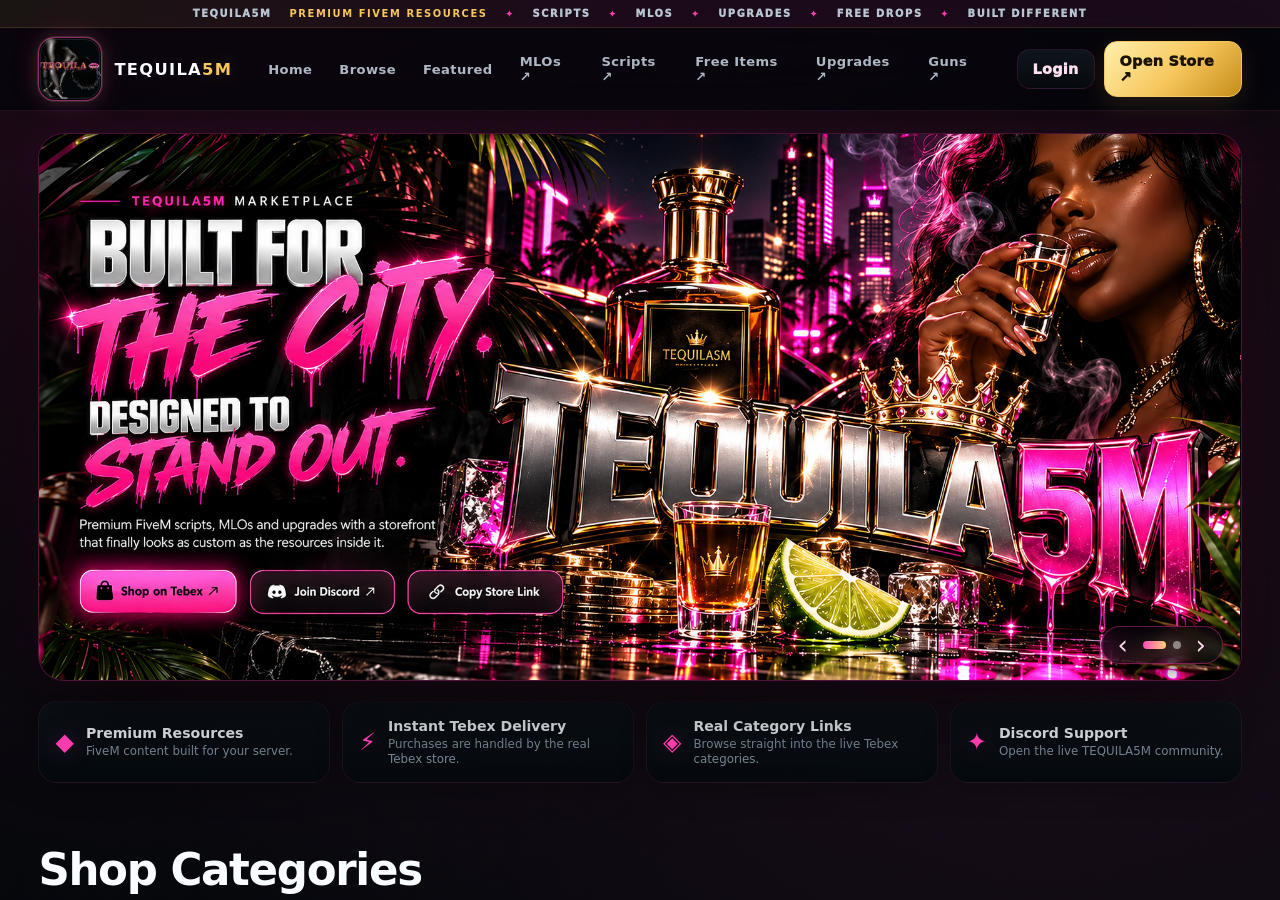
<file: preview.html>
<!DOCTYPE html><html><head><meta charset="utf-8"><meta name="viewport" content="width=device-width,initial-scale=1"><meta http-equiv="cache-control" content="no-cache,no-store,must-revalidate"><meta http-equiv="pragma" content="no-cache"><meta http-equiv="expires" content="0"><title>TEQUILA5M Redesign Preview</title><style>html,body{margin:0;width:100%;height:100%;overflow:hidden;background:#030507}iframe{width:100%;height:100dvh;border:0;display:block;background:#030507}</style></head><body><iframe src="index.html?v=20261017-0225" title="TEQUILA5M redesign preview"></iframe></body></html>
</file>
